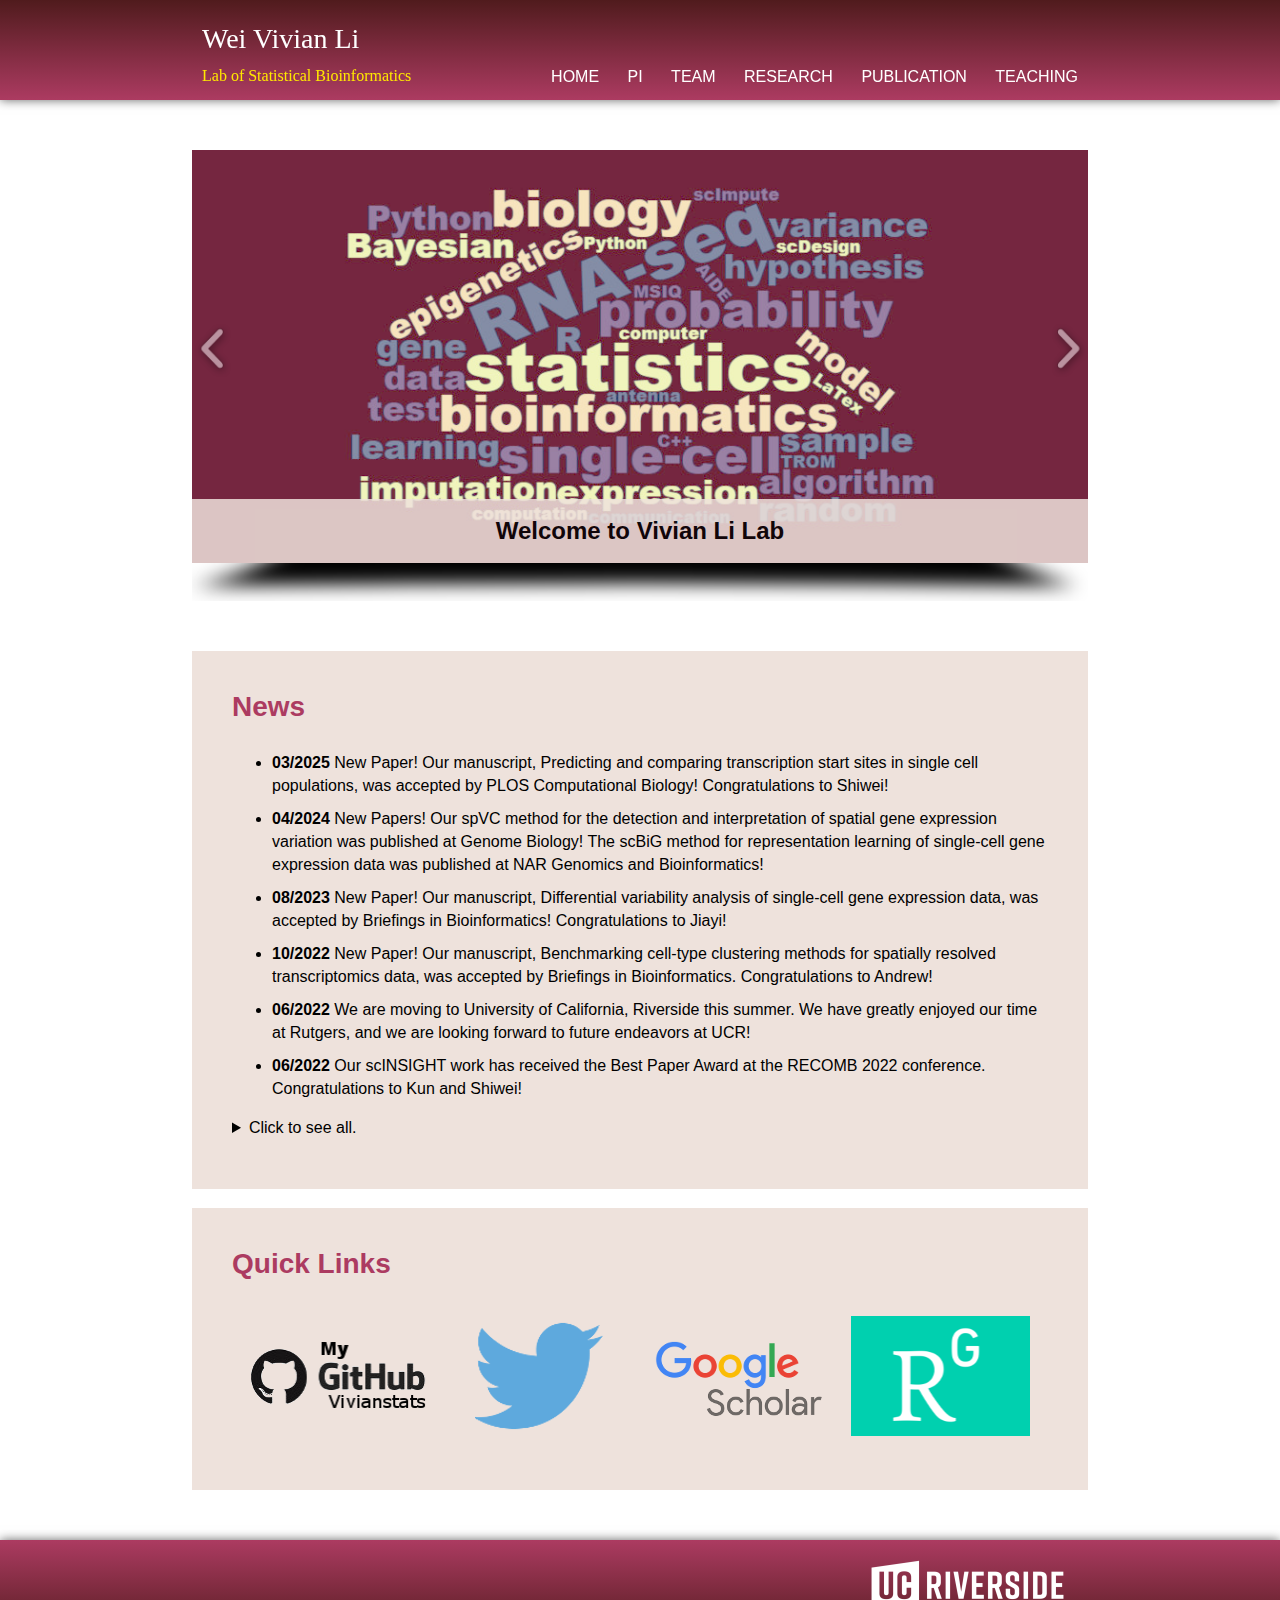
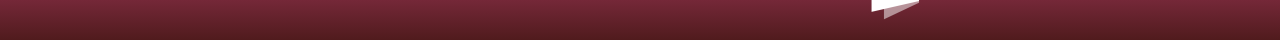
<file: index.html>
<!DOCTYPE html>
<html lang="en">
  <head>
	<!-- Global site tag (gtag.js) - Google Analytics -->
	<script async src="https://www.googletagmanager.com/gtag/js?id=UA-172431779-1"></script>
	<script>
  		window.dataLayer = window.dataLayer || [];
  		function gtag(){dataLayer.push(arguments);}
  		gtag('js', new Date());
  		gtag('config', 'UA-172431779-1');
	</script>

    <meta charset="UTF-8">
    <meta content="width=device-width, initial-scale=1, maximum-scale=1, user-scalable=no" name="viewport">
    <meta name="description" content="Our lab is interested in statistical modeling and algorithm development, as well as their applications to high-throughput sequencing data in bioinformatics and clinical research.">
    <title>Wei Vivian Li Lab</title>
    <link rel='stylesheet' href='./bootstrap/css/style.css' type='text/css'>
    <!--[if lte IE 8]>
    <link rel='stylesheet' href='./css/style-ie.css' type='text/css'>
    <![endif]-->
    <script src="./bootstrap/js/jquery-3.3.1.min.js"></script>
  </head>

  <body>
    <div id="top-banner" class="banner"></div>
    <div id="main-body" class="wrapper">
      <div id="site-title">
        <div id="name">Wei Vivian Li
          <div id="subname">Lab of Statistical Bioinformatics</div>
        </div>
        <div id="access">
          <ul id="nav">
            <li><a id="link-home" href="#home" onclick="changeNavState(id)">HOME</a></li>
            <li><a id="link-pi" href="#pi" onclick="changeNavState(id)">PI</a></li>
            <li><a id="link-team" href="#team" onclick="changeNavState(id)">TEAM</a></li>
            <li><a id="link-research" href="#research" onclick="changeNavState(id)">RESEARCH</a></li>
            <li><a id="link-publication" href="#publication" onclick="changeNavState(id)">PUBLICATION</a></li>
            <li><a id="link-teaching" href="#teaching" onclick="changeNavState(id)">TEACHING</a></li>
          </ul>
          <select id="sel" onchange="javascript:if(this.value){location.href=this.value}">
            <option value="" selected="selected">MENU</option>
            <option value="#home">HOME</option>
            <option value="#pi">PI</option>
            <option value="#team">TEAM</option>
            <option value="#research">RESEARCH</option>
            <option value="#publication">PUBLICATION</option>
            <option value="#teaching">TEACHING</option>
          </select>
        </div>
      </div>
      <div id="content">
        <!-- will be filled by javascript -->
      </div>
    </div>
    <!-- home tab -->
    <script id="home-content" type="text/x-content">
      <div id="home-gallery">
        <div id="gallery-background" class="gallery-content">
          <span class="gallery-photo" style="opacity:1;filter:Alpha(opacity=100)">
            <img src="./bootstrap/img/gallery-photo1.jpg">
          </span>        
          <span class="gallery-photo" style="opacity:0;filter:Alpha(opacity=0)">
            <img src="./bootstrap/img/gallery-photo2.jpg">
          </span>
          <span class="gallery-photo" style="opacity:0;filter:Alpha(opacity=0)">
            <img src="./bootstrap/img/gallery-photo3.jpg">
          </span>
          <!-- two arrows switching photos -->
          <span id="arrows-left" class="gallery-arrow" onclick="window.clearInterval(timer); changePhotoLeft();timer = window.setInterval(changePhotoLeft,4000);">
            <img src="./bootstrap/img/arrows-left.png">
          </span>
          <span id="arrows-right" class="gallery-arrow" onclick="window.clearInterval(timer); changePhotoRight();timer = window.setInterval(changePhotoRight,4000);">
            <img src="./bootstrap/img/arrows-right.png">
          </span>
        </div> <!-- gallery-background -->
        <div id="gallery-text" class="gallery-content">
          <div id="gallery-description" class="container-text">
            <p id="gallery-description-showing">Welcome to Vivian Li Lab</p>
            <p id="gallery-description-hidden"></p>
          </div>
        </div> <!-- gallery-text -->
      </div> <!-- home-gallery -->
      <div id="gallery-bottom">
        <img src="./bootstrap/img/gallery-bottom.png">
      </div>

      <div class="container-outside">

        <div class="container-block">
          <h1>News</h1>
          <div id="news" class="container-description">
            <div class="container-text">
              <ul>
                <li><b>03/2025</b> New Paper! Our manuscript, Predicting and comparing transcription start sites in single cell populations, was accepted by PLOS Computational Biology! Congratulations to Shiwei! </li>
                <li><b>04/2024</b> New Papers! Our spVC method for the detection and interpretation of spatial gene expression variation was published at Genome Biology! The scBiG method for representation learning of single-cell gene expression data was published at NAR Genomics and Bioinformatics! </li>
                <li><b>08/2023</b> New Paper! Our manuscript, Differential variability analysis of single-cell gene expression data, was accepted by Briefings in Bioinformatics! Congratulations to Jiayi! </li>
                <li><b>10/2022</b> New Paper! Our manuscript, Benchmarking cell-type clustering methods for spatially resolved transcriptomics data, was accepted by Briefings in Bioinformatics. Congratulations to Andrew! </li>
                <li><b>06/2022</b> We are moving to University of California, Riverside this summer. We have greatly enjoyed our time at Rutgers, and we are looking forward to future endeavors at UCR! </li>
                <li><b>06/2022</b> Our scINSIGHT work has received the Best Paper Award at the RECOMB 2022 conference. Congratulations to Kun and Shiwei! </li>
              </ul>
              <details>
                <summary>Click to see all.</summary>
              <ul>
                <li><b>05/2022</b> This Fall, Andrew will join Stanford Master's program in Computer Science, and Zhihan will join University of Georgia PhD program in Statistics. Congratulations to Andrew and Zhihan! </li>
                <li><b>03/2022</b> New Paper! Our manuscript, scINSIGHT for interpreting single-cell gene expression from biologically heterogeneous data, was accepted by Genome Biology. Congratulations to Kun and Shiwei! </li>
                <li><b>03/2022</b> New Paper! Our manuscript about analyzing the homogeneity of single-cell populations was accepted by Bioinformatics! </li>
                <li><b>08/2021</b> Our R35 Maximizing Investigators' Research Award proposal was funded by the National Institute of General Medical Sciences! The grant will support our work on multi-scale analysis of single-cell transcriptomes. (<a href="https://www.newswise.com/articles/faculty-receives-national-institutes-of-health-grant-to-further-single-cell-rna-sequencing-analysis" target="_blank">Learn more</a>) </li>
                <li><b>07/2021</b> New Paper! Our manuscript, Selecting gene features for unsupervised analysis of single-cell gene expression data, was accepted by Briefings in Bioinformatics! Congratulations to Jie!</li>
                <li><b>07/2021</b> Our R21 grant proposal in collaboration with Dr. Zhiping Pang at Rutgers was funded by the National Institute of Mental Health!</li>
                <li><b>06/2021</b> New paper! Our manuscript in collaboration with Dr. Tian at the Wistar Institute, MAAPER: model-based analysis of alternative polyadenylation using 3'end-linked reads, was accepted by Genome Biology!</li>
                <li><b>05/2021</b> A visiting student in the lab, Shiwei Fu, has received the Rutgers Presidential Fellowship and will join our lab as a PhD student this fall. Congratulations to Shiwei!</li>
                <li><b>03/2021</b> New preprint! Our manuscript about analyzing alternative polyadenylation using using 3’ end-linked reads, is now available on <a href="https://www.biorxiv.org/content/10.1101/2021.03.21.436343v1" target="_blank">bioRxiv</a>.</li>
                <li><b>01/2021</b> New paper! Our manuscript, scLink: inferring sparse gene co-expression networks from single-cell expression data, was accepted by Genomics, Proteomics & Bioinformatics. Congratulations to Yanzeng!</li>
                <li><b>09/2020</b> New preprint! Our manuscript about constructing gene co-expression networks in single cells is now available on <a href="https://www.biorxiv.org/content/10.1101/2020.09.19.304956v1" target="_blank">bioRxiv</a>.</li>
                <li><b>09/2020</b> Vivian received the Busch Biomedical Grant Award.</li>
                <li><b>06/2020</b> Vivian received the BERD Method Grant from New Jersey Alliance for Clinical and Translational Science (<a href="https://njacts.rbhs.rutgers.edu/" target="_blank">NJ ACTS</a>).</li>
              </ul>
              </details>
            </div>
          </div> <!-- container-description -->
        </div> <!-- container-block -->

        <div class="container-block">
          <h1>Quick Links</h1>
          <div id="quick-link" class="container-description">
            <div class="container-text">
            <div class="container-desc-col-4">
              <a href="https://github.com/Vivianstats" target="_blank">
                <span><img src="./bootstrap/img/my-github-logo.png"></span>
              </a>
            </div>

            <div class="container-desc-col-4">
              <a href="https://twitter.com/vivianstats" target="_blank">
                <span><img src="./bootstrap/img/my-twitter-logo.png"></span>
              </a>
            </div>
            <div class="container-desc-col-4">
              <a href="https://scholar.google.com/citations?user=HzjANkQAAAAJ" target="_blank">
                <span><img src="./bootstrap/img/my-google-scholar-logo.png"></span>
              </a>
            </div>
            <div class="container-desc-col-4">
              <a href="https://www.researchgate.net/profile/Wei_Vivian_Li" target="_blank">
                <span><img src="./bootstrap/img/my-research-gate-logo.png"></span>
              </a>
            </div>
            </div>
          </div> <!-- container-description -->
        </div> <!-- container-block -->
      </div> <!-- container-outside -->
    </script>

    <!-- research tab -->
    <script id="research-content" type="text/x-content">
      <div class="container-outside">

       <div class="container-block">
          <h1>Research Interests</h1>
          <div class="container-description">
            <div class="container-text">
              <p>Our lab conducts research at the intersection of statistics, data science, and biology. We are dedicated to developing innovative statistical and machine learning methods to address complex challenges in biological and biomedical data analysis. Our work spans foundational methodology and its application to high-throughput sequencing data in bioinformatics and clinical research. Major research topics of our lab include:</p>
              <ul>
                <li>Single-cell genomics and spatial transcriptomics</li>
                <li>Data integration and data mining</li> 
                <li>Biomedical data inference and interpretation</li> 
                <li>AI in bioinformatics</li> 
              </ul>
              Please explore our publications for the latest developments in our research.
            </div>
          </div> <!-- container-description -->
        </div> <!-- container-block -->

	      <div class="container-block">
          <h1>Single-cell Genomics</h1>

          <div class="container-description research-block">
            <div class="research-photo">
              <span><img src="./bootstrap/img/research-scinsight.png"></span>
            </div>
            <div class="container-text research-text">
              <h3>Integrating scRNA-seq data</h3>
              <p>The increasing number of scRNA-seq data emphasizes the need for integrative analysis to interpret similarities and differences between single-cell samples. We propose scINSIGHT to learn coordinated gene expression patterns that are common among, or specific to, different biological conditions, and identify cellular identities and processes across single-cell samples. Our results show the applicability of scINSIGHT in diverse biomedical and clinical problems. [ <a href="https://genomebiology.biomedcentral.com/articles/10.1186/s13059-022-02649-3" target="_blank">Paper</a> ]</p>
            </div> <!-- container-text -->
          </div> <!-- container-description -->

          <div class="container-description research-block">
            <div class="research-photo">
              <span><img src="./bootstrap/img/research-maaper.png"></span>
            </div>
            <div class="container-text research-text">
              <h3>Analyzing Alternative Polyadenylation (APA)</h3>
              <p>MAAPER is a computational method for examining APA using 3' end-linked reads. MAAPER uses a probabilistic model to predict PASs for 3' end-linked  reads with high accuracy and sensitivity, and examines different types of APA events, including those in 3'UTRs and introns, with robust statistics. We show MAAPER's accuracy with data from both bulk and single cell RNA samples and its applicability in unpaired or paired experimental designs. [ <a href="https://genomebiology.biomedcentral.com/articles/10.1186/s13059-021-02429-5" target="_blank">Paper</a> ]</p>
            </div> <!-- container-text -->
          </div> <!-- container-description -->

          <div class="container-description research-block">
            <div class="research-photo">
              <span><img src="./bootstrap/img/research-sclink.png"></span>
            </div>
            <div class="container-text research-text">
              <h3>Constructing Gene Co-expression Networks</h3>
              <p>A system-level understanding of the regulation and coordination mechanisms of gene expression is essential to studying the complexity of biological processes in health and disease. Therefore, we propose the scLink method, which uses statistical network modeling to understand the co-expression relationships among genes and construct sparse gene co-expression networks from single-cell gene expression data. [ <a href="https://doi.org/10.1016/j.gpb.2020.11.006" target="_blank">Paper</a> ]</p>
            </div> <!-- container-text -->
          </div> <!-- container-description -->

          <div class="container-description research-block">
            <div class="research-photo">
              <span><img src="./bootstrap/img/research-scimpute.png"></span>
            </div>
            <div class="container-text research-text">
              <h3>Imputation of scRNA-seq Data</h3>
              <p>scImpute is a statistical method to accurately and robustly impute the dropouts in scRNA-seq data. scImpute automatically identifies likely dropouts, and only perform imputation on these values without introducing new biases to the rest data. scImpute is shown to identify likely dropouts, enhance the clustering of cell subpopulations, improve the accuracy of differential expression analysis, and aid the study of gene expression dynamics. [ <a href="https://www.nature.com/articles/s41467-018-03405-7" target="_blank">Paper</a> ]</p>
            </div> <!-- container-text -->
          </div> <!-- container-description -->

          <div class="container-description research-block">
            <div class="research-photo">
              <span><img src="./bootstrap/img/research-scdesign.png"></span>
            </div>     
            <div class="container-text research-text">
              <h3>Rational scRNA-seq Experimental Design</h3>
              <p>We present a flexible and robust simulator, scDesign, the first statistical framework for researchers to quantitatively assess practical scRNA-seq experimental design in the context of differential gene expression analysis. In addition to experimental design, scDesign also assists computational method development by generating high-quality synthetic scRNA-seq datasets under customized experimental settings. 
                <p>[ <a href="https://doi.org/10.1093/bioinformatics/btz321" target="_blank">scDesign</a> ] [ <a href="https://genomebiology.biomedcentral.com/articles/10.1186/s13059-021-02367-2" target="_blank">scDesign2</a> ]</p>
              </p>     
            </div> <!-- container-text -->
          </div> <!-- container-description -->
        </div> <!-- container-block -->

        <div class="container-block">
          <h1>RNA Transcript Assembly and Quantification</h1>
          <div class="container-description research-block">
            <div class="research-photo">
              <span><img src="./bootstrap/img/research-aide.png"></span>
            </div>	    
            <div class="container-text research-text">
              <h3>Annotation-assisted Transcript Reconstruction</h3>
              <p>AIDE is a statistical method which identifies full-length mRNA isoforms from a novel perspective: using the likelihood ratio test to find novel isoforms in a stepwise manner given annotated isoforms, by prioritizing and selectively borrowing information from the annotated isoforms. AIDE is the first approach that directly controls false isoform discoveries by implementing the statistical model selection principle. [ <a href="https://genome.cshlp.org/content/29/12/2056" target="_blank">Paper</a> ]</p>      
            </div> <!-- container-text -->
          </div> <!-- container-description -->
          <div class="container-description research-block">
            <div class="research-photo">
              <span><img src="./bootstrap/img/research-msiq.png"></span>
            </div>	    
            <div class="container-text research-text">
              <h3>Transcript Quantification of Multiple RNA-seq Samples</h3>
              <p>We develop a method, which we call "joint modeling of multiple RNA-seq samples for accurate isoform quantification" (MSIQ), for more robust isoform quantification by integrating multiple RNA-seq samples under a Bayesian framework. Our method aims to (1) identify a consistent group of samples with homogeneous quality and (2) improve isoform quantification accuracy by jointly modeling multiple RNA-seq samples and allowing for higher weights on the consistent group. [ <a href="https://projecteuclid.org/euclid.aoas/1520564482" target="_blank">Paper</a> ]</p>	      
            </div> <!-- container-text -->
          </div> <!-- container-description -->
        </div> <!-- container-block -->

        <div class="container-block">
          <h1>Comparative Bioinformatics</h1>
          <div class="container-description research-block">
            <div class="research-photo">
              <span><img src="./bootstrap/img/research-trom.png"></span>
            </div>	    
            <div class="container-text research-text">
              <h3>Transcriptome Overlap Measure</h3>
              <p>TROM is a testing-based method for comparing transcriptomes within or between different species, and provide a different perspective about capturing transcriptomic similarity. The TROM method focuses on identifying associated genes that capture molecular characteristics of biological samples, and subsequently comparing the biological samples by testing the overlap of their associated genes. [ <a href="https://link.springer.com/article/10.1007/s12561-016-9163-y" target="_blank">Paper</a> ]</p>	      
            </div> <!-- container-text -->
          </div> <!-- container-description -->

          <div class="container-description research-block">
            <div class="research-photo">
              <span><img src="./bootstrap/img/research-epom.png"></span>
            </div>	    
            <div class="container-text research-text">
              <h3>Epigenome Overlap Measure</h3>
              <p>We study the relationships among tissue and cell types from a new perspective: the similarity of tissue and cell types in terms of histone modification marks evaluated in relevant chromatin states. The proposed EPOM measure is capable of finding a clear correspondence map of biological samples from different tissue and cell types. The identified associated enhancers and promoters provide a comprehensive catalog to study distinct biological processes and disease variants in different tissue and cell types. [ <a href="https://bmcgenomics.biomedcentral.com/articles/10.1186/s12864-015-2303-9" target="_blank">Paper</a> ]</p>      
            </div> <!-- container-text -->
          </div> <!-- container-description -->
        </div> <!-- container-block -->

        <div class="container-block">
          <h1>Statistical Learning</h1>
          <div class="container-description research-block">
            <div class="research-photo">
              <span><img src="./bootstrap/img/research-npcs.png"></span>
            </div>
            <div class="container-text research-text">
              <h3>Asymmetric Classification</h3>
              <p>We propose an umbrella algorithm to estimate the population type I error control achieved by multiple cost-sensitive learning approaches.  Our algorithm for the first time establishes a connection between cost-sensitive learning and the Neyman-Pearson classification paradigm, which minimizes the population type II error while enforcing an upper bound on the population type I error. This algorithm can be applied in many real problems, such as disease diagnosis. [ <a href="https://arxiv.org/abs/2012.14951" target="_blank">Paper</a> ]</p>      
            </div> <!-- container-text -->
          </div> <!-- container-description -->
        </div> <!-- container-block -->

      </div> <!-- container-outside -->
    </script>

    <!-- publication tab -->
    <script id="publication-content" type="text/x-content">
      <div class="container-outside">
        <div class="container-block">
          <h1>Publication</h1>
          <div class="container-description">
            <div class="container-text">
              <div>
                <p>Current and previous lab members are in <b>bold</b>.</p>
                <p>Corresponding authors are <uu>underlined</uu>.</p>
              </div>
            </div>
            <div class="container-text">
<!--             	<h3>Preprints:</h3>
              <ul> 
                <li><b>Li WV</b>, Tong X, and Li JJ. (2021). Bridging cost-sensitive and Neyman-Pearson paradigms for asymmetric binary classification. <b><i>arXiv</i></b>.
                  <p>[ <a href="https://arxiv.org/abs/2012.14951" target="_blank">Link</a> ]</p></li>    

                <li>Roque W, Cuevas-Mora K, Sales D, <b>Li WV</b>, Rosas IO, and Romero F. (2020). Transcriptomics, metabolomics and lipidomics of chronically injured alveolar epithelial cells reveals similar features of IPF lung epithelium. <b><i>bioRxiv</i></b>.
                  <p>[ <a href="https://www.biorxiv.org/content/10.1101/2020.05.08.084459v1" target="_blank">Link</a> ]</p></li>
              </ul> 
-->

            	<h3>Journal Articles:</h3>
              <ul>
              <h4>2025</h4>
                <li> <b>Fu S</b> and <b><uu>Li WV</uu></b>. (2025). Predicting and comparing transcription start sites in single cell populations. <b><i>PLOS Computational Biology</i></b>, 21(4), e1012878.
                <p>[ <a href="https://doi.org/10.1371/journal.pcbi.1012878" target="_blank">Link</a> ] [ <a href="https://github.com/ShweiSTAT/scTSS" target="_blank">Software</a> ]</p></li>

              <h4>2020-2024</h4>

                <li> Wan D, <b>Cheng A</b>, Wang Y, Zhong G, <b><uu>Li WV</uu></b>, <uu>Fan H</uu>. (2024). Analyzing RNA-Seq Data from Chlamydia with Super Broad Transcriptomic Activation: Challenges, Solutions, and Implications for Other Systems. <b><i>BMC Genomics</i></b>, 25, 801.
                <p>[ <a href="https://doi.org/10.1186/s12864-024-10714-3" target="_blank">Link</a> ] </p></li>

                <li> <uu>Yu S</uu> and <b><uu>Li WV</uu></b>. (2024). spVC for the detection and interpretation of spatial gene expression variation. <b><i>Genome Biology</i></b>, 25(1), 103.
                <p>[ <a href="https://doi.org/10.1186/s13059-024-03245-3" target="_blank">Link</a> ] [ <a href="https://github.com/shanyu-stat/spVC" target="_blank">Software</a> ]</p></li>

                <li> Singh M, Sahinalp C, Zeng J, <b>Li WV</b>, Kingsford C, Zhang Q, Przytycka T, Welch J, Ma J, Berger B. (2024). How has the AI boom impacted algorithmic biology? <b><i>Cell Systems</i></b>, 15(6), 483-7.
                <p>[ <a href="https://doi.org/10.1016/j.cels.2024.05.008" target="_blank">Link</a> ] </p></li>

                <li> Suntornsaratoon P, Antonio JM, Flores J, Upadhyay R, Veltri J, Bandyopadhyay S, Dadala R, Kim M, Liu Y, Balasubramanian I, Turner JR, Su X, <b>Li WV</b>, Gao N, and Ferrari RP. (2024). Lactobacillus rhamnosus GG Stimulates Dietary Tryptophan-Dependent Production of Barrier-Protecting Methylnicotinamide. <b><i>Cellular and Molecular Gastroenterology and Hepatology</i></b>, In press.
                <p>[ <a href="https://doi.org/10.1016/j.jcmgh.2024.04.003" target="_blank">Link</a> ]</p></li>

                <li> Suntornsaratoon P, <uu>Ferraris RP</uu>, Ambat J, Antonio JM, Flores J, Jones A, Su X, Gao N, and <b><uu>Li WV</uu></b>. (2024). Metabolomic and transcriptomic correlative analyses in germ-free mice link Lacticaseibacillus rhamnosus GG-associated metabolites to host intestinal fatty acid metabolism and β-oxidation. <b><i>Laboratory Investigation</i></b>, 104(4), 100330.
                <p>[ <a href="https://doi.org/10.1016/j.labinv.2024.100330" target="_blank">Link</a> ]</p></li>

                <li> Li T, <b>Qian K</b>, Wang X, <b><uu>Li WV</uu></b>, and <uu>Li H</uu>. (2024). scBiG for representation learning of single-cell gene expression data based on bipartite graph embedding. <b><i>NAR Genomics and Bioinformatics</i></b>, 6(1), lqae004.
                <p>[ <a href="https://doi.org/10.1093/nargab/lqae004" target="_blank">Link</a> ] [ <a href="https://github.com/sldyns/scBiG" target="_blank">Software</a> ]</p></li>

                <li> Wurihan W, Wang Y, Yeung S, Zou Y, Lai Z, Fondell JD, <b>Li WV</b>, Zhong G, and Fan H. (2024). Expression activation of over 70% of Chlamydia trachomatis genes during the first hour of infection. <b><i>Infection and Immunity</i></b>, online ahead of print.
                <p>[ <a href="https://doi.org/10.1128/iai.00539-23" target="_blank">Link</a> ]</p></li>

                <li> Lu B, Wang Y, Wurihan W, <b>Cheng A</b>, Yeung S, Fondell JD, Lai Z, Wan D, Wu X, <b>Li WV</b>, and Fan H. (2024). Requirement of GrgA for Chlamydia infectious progeny production, optimal growth, and efficient plasmid maintenance. <b><i>Mbio</i></b>, 15(1), e02036-23.
                <p>[ <a href="https://doi.org/10.1128/mbio.02036-23" target="_blank">Link</a> ]</p></li>

                <li> Ren H, Chen X, Wang J, Chen Y, Hafiz A, Xiao Q, <b>Fu S</b>, Madireddy A, <b>Li WV</b>, Shi X, and Cao J. (2023). Temporal and structural patterns of hepatitis B virus integrations in hepatocellular carcinoma. <b><i>Journal of Medical Virology</i></b>, 95(10), e29187.
                <p>[ <a href="https://doi.org/10.1002/jmv.29187" target="_blank">Link</a> ]</p></li>

                <li> Balasubramanian I, Bandyopadhyay S, Flores J, Bianchi-Smak Jared, Lin X, Liu H, Sun S, Golovchenko N, Liu Y, Wang D, Patel R, Joseph I, Suntornsaratoon P, Vargas J, Green P, Bhagat G, Lagana S, Ying W, Zhang Y, <b>Wang Z</b>, <b>Li WV</b>, Singh S, Zhou Z, Kollias G, Farr L, Moonah S, Yu S, Wei Z, Bonder E, Zhang L, Kiela P, Edelblum K, Ferraris R, Liu T, and Gao N. (2023). Infection and inflammation stimulate expansion of a CD74+ Paneth cell subset to regulate disease progression. <b><i>The EMBO Journal</i></b>, e113975.
                  <p>[ <a href="https://doi.org/10.15252/embj.2023113975" target="_blank">Link</a> ]</p></li>

                <li> He X, <b>Qian K</b>, Wang Z, Zeng S, <uu>Li H</uu>, and <b><uu>Li WV</uu></b>. (2023). scAce: an adaptive embedding and clustering method for single-cell gene expression data. <b><i>Bioinformatics</i></b>, btad546.
                  <p>[ <a href="https://doi.org/10.1093/bioinformatics/btad546" target="_blank">Link</a> ] [ <a href="https://github.com/sldyns/scAce" target="_blank">Software</a> ]</p></li>

                <li><b>Liu J</b>, <uu>Kreimer A</uu>, and <b><uu>Li WV</uu></b>. (2023). Differential variability analysis of single-cell gene expression data. <b><i>Briefings in Bioinformatics</i></b>, bbad294.
                  <p>[ <a href="https://doi.org/10.1093/bib/bbad294" target="_blank">Link</a> ]</p></li>

                <li><b>Cheng A</b>, Hu G, and <b><uu>Li WV</uu></b>. (2022). Benchmarking cell-type clustering methods for spatially resolved transcriptomics data. <b><i> Briefings in Bioinformatics</i></b>, bbac475.
                  <p>[ <a href="https://doi.org/10.1093/bib/bbac475" target="_blank">Link</a> ]</p></li>

                <li> Berger B, Tian D, <b>Li WV</b>, El-Kebir M, Tomescu AI, Singh R, Beerenwinkel N, Li Y, Boucher C, and Bar-Joseph Z. (2022). What are the keys to succeeding as a computational biologist in today’s research climate? <b><i>Cell Systems</i></b>, 13(10), 781-785.
                  <p>[ <a href="https://doi.org/10.1016/j.cels.2022.09.005" target="_blank">Link</a> ] </p></li>  

                <li> <b>Qian K</b>, <b>Fu S</b>, Li H, and <b><uu>Li WV</uu></b>. (2022). The scINSIGHT package for integrating single-cell RNA-seq data from different biological conditions. <b><i>Journal of Computational Biology</i></b>, Online Ahead of Print.
                  <p>[ <a href="https://doi.org/10.1089/cmb.2022.0244" target="_blank">Link</a> ] [ <a href="https://github.com/Vivianstats/scINSIGHT" target="_blank">Software</a> ] [ <a href="https://recomb2022.net/accepted-papers/" target="_blank">RECOMB 2022 Best Paper Award</a> ]</p></li> 

                <li> <b>Qian K</b>, <b>Fu S</b>, Li H, and <b><uu>Li WV</uu></b>. (2022). scINSIGHT for interpreting single-cell gene expression from biologically heterogeneous data. <b><i>Genome Biology</i></b>, 23, 82.
                  <p>[ <a href="https://doi.org/10.1186/s13059-022-02649-3" target="_blank">Link</a> ] [ <a href="https://github.com/Vivianstats/scINSIGHT" target="_blank">Software</a> ]</p></li>  

                <li><b><uu>Li WV</uu></b>. (2022). Phitest for analyzing the homogeneity of single-cell populations. <b><i>Bioinformatics</i></b>, btac130.
                  <p>[ <a href="https://academic.oup.com/bioinformatics/advance-article/doi/10.1093/bioinformatics/btac130/6541626?guestAccessKey=4cbe9bd6-f46c-4780-b7c1-4c17af176917" target="_blank">Link</a> ] [ <a href="https://github.com/Vivianstats/PhitestR" target="_blank">Software</a> ]</p></li> 

                <li>Sun T, Song D, <b>Li WV</b>, and Li JJ. (2022). Simulating single-cell gene expression count data with preserved gene correlations by scDesign2. <b><i>Journal of Computational Biology</i></b>, 29(1), 23-26.
                  <p>[ <a href="https://doi.org/10.1089/cmb.2021.0440" target="_blank">Link</a> ]</p></li> 

                <li><b><uu>Li WV</uu></b> and <b>Li Y</b>. (2021). scLink: inferring sparse gene co-expression networks from single-cell expression data. <b><i>Genomics, Proteomics & Bioinformatics</i></b>, 19(3), 475-492.
                  <p>[ <a href="https://doi.org/10.1016/j.gpb.2020.11.006" target="_blank">Link</a> ] [ <a href="https://github.com/Vivianstats/scLink" target="_blank">Software</a> ] [ <a href="https://rutgersbiostat.shinyapps.io/sclink/" target="_blank">Web App</a> ] [ <a href="https://www.recomb2021.org/accepted-papers" target="_blank">RECOMB 2021</a> ]</p></li>

                <li>Colon A, Hirday R, Patel A, Poddar A, Tuberty-Vaughan E, Fu T, Ai X, <b>Li WV</b>, and Li C. (2021). A computational pipeline for functional gene discovery. <b><i>Scientific Reports</i></b>, 11, 23522.
                  <p>[ <a href="https://doi.org/10.1038/s41598-021-03041-0" target="_blank">Link</a> ]</p></li> 
                <li><b><uu>Li WV</uu></b>, Zheng D, Wang R, and <uu>Tian B</uu>. (2021). MAAPER: model-based analysis of alternative polyadenylation using 3'end-linked reads. <b><i>Genome Biology</i></b>, 22, 222.
                  <p>[ <a href="https://genomebiology.biomedcentral.com/articles/10.1186/s13059-021-02429-5" target="_blank">Link</a> ] [ <a href="https://github.com/Vivianstats/MAAPER" target="_blank">Software</a> ]</p></li>

                <li><b>Sheng J</b> and <b><uu>Li WV</uu></b>. (2021). Selecting gene features for unsupervised analysis of single-cell gene expression data. <b><i> Briefings in Bioinformatics</i></b>, bbab295.
                  <p>[ <a href="https://academic.oup.com/bib/advance-article/doi/10.1093/bib/bbab295/6341636?guestAccessKey=2f8cc725-e1bc-4ff1-905b-504931532ee4" target="_blank">Link</a> ]</p></li>

                <li>Zhang XS, Yin YS, Wang J, Battaglia T, Krautkramer K, <b>Li WV</b>, Li J, Brown M, Zhang M, Badri MH, Armstrong AJ, Strauch CM, Wang Z, Nemet I, Altomare N, Devlin JC, He L, Morton JT, Chalk JA, Needles K, Liao V, Mount J, Li H, Ruggles KV, Bonneau RA, Dominguez-Bello MG, Bäckhed F, Hazen SL, Blaser MJ. (2021). Maternal cecal microbiota transfer rescues early-life antibiotic-induced enhancement of type 1 diabetes in mice. <b><i>Cell Host & Microbe</i></b>, 29(8):1249-1265.
                  <p>[ <a href="https://doi.org/10.1016/j.chom.2021.06.014" target="_blank">Link</a> ]</p></li>

                <li>Sun T, Song D, <b><uu>Li WV</uu></b>, and <uu>Li JJ</uu>. (2021).  scDesign2: a transparent simulator that generates high-fidelity single-cell gene expression count data with gene correlations captured. <b><i>Genome Biology</i></b>, 22(1):1-37.
                  <p>[ <a href="https://genomebiology.biomedcentral.com/articles/10.1186/s13059-021-02367-2" target="_blank">Link</a> ] [ <a href="https://www.recomb2021.org/accepted-papers" target="_blank">RECOMB 2021</a> ] </p></li>

                <li>Jiang R, <b>Li WV</b>, and Li JJ. (2021). mbImpute: an accurate and robust imputation method for microbiome data. <b><i>Genome Biology</i></b>, 22:192.
                  <p>[ <a href="https://doi.org/10.1186/s13059-021-02400-4" target="_blank">Link</a> ]</p></li>

                <li>Zheng Y, Chen Z, Han L, Han Y, Zou X, Zhou B, Hu R, Hao J, Bai S, Xiao H, <b>Li WV</b>, Bueker A, Ma Y, Xie G, Yang J, Chen S, Li H, Cao J, and Shen L. (2020). Immune suppressive landscape in the human esophageal squamous cell carcinoma microenvironment. <b><i>Nature Communications</i></b>, 11(1):1-17.  
                  <p>[ <a href="https://www.nature.com/articles/s41467-020-20019-0" target="_blank">Link</a> ]</p></li>  

                <li>Wang J, Deng F, Zeng F, Shanahan AJ, <b>Li WV</b>, and Zhang L. (2020). Predicting long-term multicategory cause of death in patients with prostate cancer: random forest versus multinomial model. <b><i>American Journal of Cancer Research</i></b>, 10(5):1344.
                  <p>[ <a href="https://www.ncbi.nlm.nih.gov/pmc/articles/PMC7269775/" target="_blank">Link</a> ]</p></li>

                <li>Xu J, Cheng Y, Yuan X, <b>Li WV</b>, and Zhang L. (2020). Trends and prediction in daily incidence of novel coronavirus infection in China, Hubei Province and Wuhan City: an application of Farr's law. <b><i>American Journal of Translational Research</i></b>, 12(4):1355.
                  <p>[ <a href="https://www.ncbi.nlm.nih.gov/pmc/articles/PMC7191162/" target="_blank">Link</a> ]</p></li>  

              <h4>2016-2019</h4>

                <li><b>Li WV</b>*, Li S*, Tong X, Deng L, Shi H, and Li JJ. (2019). AIDE: annotation-assisted isoform discovery and abundance estimation from RNA-seq data. <b><i>Genome Research</i></b>, 29:2056-2072.
                  <p>[ <a href="https://genome.cshlp.org/content/29/12/2056" target="_blank">Link</a> ] [ <a href="https://github.com/Vivianstats/AIDE" target="_blank">Software</a> ] [ <a href="https://genome.cshlp.org/content/29/12.cover-expansion" target="_blank">Cover Story</a> ] [ <a href="https://www.aspph.org/rutgers-study-achieves-highest-precision-and-lowest-error-rates-in-mrna-discoveries-using-a-robust-bioinformatics-tool/" target="_blank">ASPPH News</a> ]</p></li>

                <li><b>Li WV</b> and Li JJ. (2019). A statistical simulator scDesign for rational scRNA-seq experimental design. <b><i>Bioinformatics</i></b>, 35(14):i41-i50.
                  <p>[ <a href="https://academic.oup.com/bioinformatics/article/35/14/i41/5529133" target="_blank">Link</a> ] [ <a href="https://github.com/Vivianstats/scDesign" target="_blank">Software</a> ]</p></li>

                <li>Ge X, Zhang H, Xie L, <b>Li WV</b>, Kwon SB, and Li JJ. (2019). EpiAlign: an alignment-based bioinformatic tool for comparing chromatin state sequences. <b><i>Nucleic Acids Research</i></b>, gkz287. 
                  <p>[ <a href="https://doi.org/10.1093/nar/gkz287" target="_blank">Link</a> ] [ <a href="http://shiny.stat.ucla.edu:3838/EpiAlign/" target="_blank">Website</a> ] </p></li>

                <li><b>Li WV</b> and Li JJ. (2018). An accurate and robust imputation method scImpute for single-cell RNA-seq data. <b><i>Nature Communications</i></b>, 9:997.
  	             <p>[ <a href="https://www.nature.com/articles/s41467-018-03405-7" target="_blank">Link</a> ] [ <a href="https://github.com/Vivianstats/scImpute" target="_blank">Software</a> ] [ <a href="http://newsroom.ucla.edu/releases/ucla-scientists-merge-statistics-biology-to-produce-important-new-gene-computational-tool" target="_blank">UCLA News</a> ]</p></li>

                <li><b>Li WV</b>*, Zhao A, Zhang S, and Li JJ*. (2018). MSIQ: joint modeling of multiple RNA-seq samples for accurate isoform quantification. <b><i>Annals of Applied Statistics</i></b>, 12(1):510-539. 
  	               <p>[ <a href="https://projecteuclid.org/euclid.aoas/1520564482" target="_blank">Link</a> ] [ <a href="https://github.com/Vivianstats/MSIQ" target="_blank">Software</a> ]</p></li>

  	            <li><b>Li WV</b> and Li JJ. (2018). Modeling and analysis of RNA-seq data: a review from a statistical perspective. <b><i>Quantitative Biology</i></b>, 6(3):195-209. 
  	              <p>[ <a href="https://link.springer.com/article/10.1007/s40484-018-0144-7" target="_blank">Link</a> ]</p></li>

                <li><b>Li WV</b>, Chen Y, and Li JJ. (2017). TROM: a testing-based method for finding transcriptomic similarity of biological samples. <b><i>Statistics in Biosciences</i></b>, 9(1):105-136.
  	             <p>[ <a href="https://link.springer.com/article/10.1007/s12561-016-9163-y" target="_blank">Link</a> ] [ <a href="https://cran.r-project.org/web/packages/TROM/index.html" target="_blank">Software</a> ]</p></li>

                <li><b>Li WV</b>, Razaee ZS, and Li JJ. (2016). Epigenome overlap measure (EPOM) for comparing tissue/cell types based on chromatin states. <b><i>BMC Genomics</i></b>, 17(Supp 1):10. 
  	             <p>[ <a href="https://bmcgenomics.biomedcentral.com/articles/10.1186/s12864-015-2303-9" target="_blank">Link</a> ] [ <a href="https://github.com/ruochenj/EPOM_R" target="_blank">Software</a> ]</p></li>
              </ul>

              <h3>Conference Articles:</h3>
              <ul>
                <li> <b>Qian K</b>, <b>Fu S</b>, Li H, and <b><uu>Li WV</uu></b>. (2022). A Novel Matrix Factorization Model for Interpreting Single-Cell Gene Expression from Biologically Heterogeneous Data. In <b><i>International Conference on Research in Computational Molecular Biology</i></b>. Springer, Cham. </li>              
              </ul>

              <h3>Dissertation:</h3>
              <ul>
                <li><b>Li, WV</b> (2019). Statistical methods for bulk and single-cell RNA sequencing data. PhD dissertation, <b><i>UCLA</i></b>.
  	            <p>[ <a href="https://escholarship.org/uc/item/50z7659w" target="_blank">Link</a> ]</p></li>	             
              </ul>
            </div>
          </div> <!-- container-description -->
        </div> <!-- container-block -->

        <div class="container-block">
          <h1>Software</h1>
          <div class="container-description">
            <div class="container-text">
              <h3>Single-cell Transcriptomics</h3>
              <div class="software-text">
                <ul>
                  <li><p><a href="https://github.com/Vivianstats/scINSIGHT" target="_blank">scINSIGHT</a>: Integrating single-cell gene expression data from multiple biological conditions</p></li>
        	        <li><p><a href="https://github.com/Vivianstats/scImpute" target="_blank">sclmpute</a>: Accurate and robust imputation of scRNA-seq data</p></li>
        	        <li><p><a href="https://github.com/Vivianstats/scDesign" target="_blank">scDesign</a>: A statistical simulator for rational single-cell experimental design</p></li>
                  <li><p><a href="https://github.com/Vivianstats/scLink" target="_blank">scLink</a>: Inferring sparse gene co-expression networks in single cells</p></li>
                  <li><p><a href="https://github.com/Vivianstats/MAAPER" target="_blank">MAAPER</a>: Analyzing alternative polyadenylation using 3' end-linked reads</p></li>
                  <li><p><a href="https://github.com/Vivianstats/Phitest" target="_blank">Phitest</a>: Analyzing the homogeneity of single-cell populations</p></li>

                </ul>
              </div>                          
            </div> <!-- container-text -->
          </div> <!-- container-description -->

          <div class="container-description">
            <div class="container-text">
      	      <h3>Bulk Tissue Transcriptomics</h3>
              <div class="software-text">
        	      <ul>
        	        <li><p><a href="https://github.com/Vivianstats/AIDE" target="_blank">AIDE</a>: Annotation-assisted transcript reconstruction and quantification</p></li>
                  <li><p><a href="https://github.com/Vivianstats/MSIQ" target="_blank">MSIQ</a>: Quantification of RNA transcripts from multiple RNA-seq samples</p></li>
                  <li><p><a href="https://github.com/Vivianstats/MAAPER" target="_blank">MAAPER</a>: Analyzing alternative polyadenylation using 3' end-linked reads</p></li>          
        	      </ul>
              </div>
            </div> <!-- container-text -->
          </div> <!-- container-description -->

          <div class="container-description">
            <div class="container-text">
              <h3>Comparative Bioinformatics</h3>
              <div class="software-text">
                <ul>
                  <li><p><a href="https://github.com/Vivianstats/TROM" target="_blank">TROM</a>: Comparing transcriptomes from the same or different species</p></li>
                  <li><p><a href="https://github.com/ruochenj/EPOM_R" target="_blank">EPOM</a>: Comparing epigenomes of biological samples</p></li>
                </ul>
              </div>
            </div> <!-- container-text -->
          </div> <!-- container-description -->

        </div> <!-- container-block -->
      </div>  <!-- container-outside -->
    </script>

    <!-- PI tab -->
    <script id="pi-content" type="text/x-content">
      <div class="container-outside">
        <div class="container-block">
          <h1>About PI</h1>
          <div class="container-description">
            <div id="about-me-photo">
              <span><img src="./bootstrap/img/about-me.png"></span>
            </div>
            <div id="about-me-text" class="container-text">
              <p>Wei (Vivian) Li is an Assistant Professor in the <a href="https://statistics.ucr.edu/" target="_blank">Department of Statistics</a> at University of California, Riverside. She is also a faculty member of the UCR graduate program in <a href="https://ggb.ucr.edu/" target="_blank">Genetics, Genomics & Bioinformatics</a>. Previously, she was an Assistant Professor at Rutgers Department of Biostatistics and Epidemiology. Vivian obtained her Ph.D. degree in Statistics from the University of California, Los Angeles, where she was working with Dr. Jingyi Jessica Li. Prior to joining UCLA, Vivian received her B.S. in Statistics from the School of Mathematics and Statistics at Huazhong University of Science and Technology. </p>	
              <p> [ <a href="./bootstrap/doc/CV_WeiLi_202110.pdf" target="_blank">Vivian's CV</a> ]</p>

              <div class="about-me-text-info">
                <p style="font-weight:bold;width:15%;">Address:</p>
                <p style="width:80%;">MRB 4133, UCR.</p>
              </div>
              <div class="about-me-text-info">
                <p style="font-weight:bold;width:15%;">Email:</p>
                <p style="width:80%;">weil@ucr.edu</p>
              </div>

            </div> <!-- container-text -->
          </div> <!-- container-description -->
        </div> <!-- container-block -->		

        <div class="container-block">
          <h1>Research Interests</h1>
          <div class="container-description">
            <div class="container-text">
            	<p>Our lab conducts research at the intersection of statistics, data science, and biology. We are dedicated to developing innovative statistical and machine learning methods to address complex challenges in biological and biomedical data analysis. Our work spans foundational methodology and its application to high-throughput sequencing data in bioinformatics and clinical research. Major research topics of our lab include:</p>
            	<ul>
            	  <li>Single-cell genomics and spatial transcriptomics</li>
            	  <li>Data integration and data mining</li> 
            	  <li>Biomedical data inference and interpretation</li> 
            	  <li>AI in bioinformatics</li> 
            	</ul>
            </div>
          </div> <!-- container-description -->
        </div> <!-- container-block -->

        <div id="fund-agency" class="container-block">
          <h1>Funding Agencies</h1>
          <div class="container-description">
            <div class="container-desc-col-2">
              <span><img src="./bootstrap/img/funding-agency-nih.png"></span>
            </div>
            <div class="container-desc-col-2">
              <span><img src="./bootstrap/img/funding-agency-nj.png"></span>
            </div>
          </div> <!-- container-description -->
        </div> <!-- container-block -->

      </div> <!-- container-outside -->
    </script>

    <!-- team tab -->
    <script id="team-content" type="text/x-content">
      <div class="container-outside">

        <div class="container-block">
          <h1>Current Members</h1>
          <div class="container-description">
            <div class="container-text">
              <p><b>We are looking for new team members with passion and talent!</b></p> 
              <p><b>We aim to foster an inclusive team culture that values diverse backgrounds and perspectives.</b></p> 
              <p>We are hiring at all levels, including graduate student/research assistant/postdoc. We also welcome intern students for research training, both remotely and on-site. Please contact Dr. Vivian Li if you are interested in using statistical and/or computational methods to answer biological questions and have a background in statistics, biostatistics, bioinformatics, computer science, or other related fields.</p>
            </div>
          </div>

          <div class="container-description">
            <div class="team-member-photo">
              <span><img src="./bootstrap/img/team-marui.png"></span>
            </div>
            <div class="container-text team-member-text">
              <p><b>Rui Ma</b></p> 
              <p>Postdoctoral Researcher (co-advised by Prof. Wenxiu Ma)</p>
              <p>Rui is a postdoc in the Department of Statistics at UC Riverside. She received her PhD in Applied Statistics and her MS in Computer Science from UC Riverside. Rui is interested in single-cell omic analysis, with a focus on single-cell Hi-C.</p>
            </div> <!-- container-text -->
          </div> <!-- container-description -->

          <div class="container-description">
            <div class="team-member-photo">
              <span><img src="./bootstrap/img/team-fushiwei.png"></span>
            </div>
            <div class="container-text team-member-text">
              <p><b>Shiwei Fu</b></p> 
              <p>PhD student</p>
              <p>Shiwei is a PhD student in the Department of Statistics. Before joining UCR, he completed an MS degree in Statistics at University of Illinois at Urbana–Champaign. Shiwei is interested in single-cell RNA-seq analysis and other emerging transcriptomic sequencing technologies.</p>
            </div> <!-- container-text -->
          </div> <!-- container-description -->

          <div class="container-description">
            <div class="team-member-photo">
              <span><img src="./bootstrap/img/team-muyudi.png"></span>
            </div>
            <div class="container-text team-member-text">
              <p><b>Yudi Mu</b></p> 
              <p>PhD student (co-advised by Prof. Wenxiu Ma)</p>
              <p>Yudi is a PhD Student in the Department of Statistics. Previously, she obtained an MS degree at University of Wisconsin–Madison. She is mainly interested in bioinformatics.</p>
            </div> <!-- container-text -->
          </div> <!-- container-description -->

          <div class="container-description">
            <div class="team-member-photo">
              <span><img src="./bootstrap/img/team-yangtianjian.png"></span>
            </div>
            <div class="container-text team-member-text">
              <p><b>Tianjian (Kiano) Yang</b></p> 
              <p>PhD student</p>
              <p>Kiano is a PhD student in the Department of Statistics. Before joining UCR, he completed an MS degree at UC Los Angeles. His interests broadly lie in bioinformatics, statistical genetics, high-dimensional statistics, and machine learning.</p>
            </div> <!-- container-text -->
          </div> <!-- container-description -->

          <div class="container-description">
            <div class="team-member-photo">
              <span><img src="./bootstrap/img/team-tranbrian.png"></span>
            </div>
            <div class="container-text team-member-text">
              <p><b>Brian Tran</b></p> 
              <p>PhD student</p>
              <p>Brian is a PhD student in the Department of Statistics and received his MS in Statistics at UCR. His research interests include biostatistics, bioinformatics, and applications of statistics in biological problems.</p>
            </div> <!-- container-text -->
          </div> <!-- container-description -->


        </div> <!-- container-block -->


        <div class="container-block">
          <h1>Alumni</h1>
          <div class="container-description">
            <div class="container-text team-alumni-block">
              <div class="team-member-photo">
                <p><b>Anika Singh</b></p>
              </div>
              <div class="team-member-text">
                <p>(07/2023 – 08/2023) Undergraduate student in Mathematics at Pasadena City College (NSF REU Program)</p>
              </div>
            </div>

            <div class="container-text team-alumni-block">
              <div class="team-member-photo">
                <p><b>Jiayi Liu</b></p>
              </div>
              <div class="team-member-text">
                <p>(09/2021 – 08/2023) Rotation PhD student in Molecular Biosciences at Rutgers</p>
              </div>
            </div>

            <div class="container-text team-alumni-block">
              <div class="team-member-photo">
                <p><b>Andrew Cheng</b></p>
              </div>
              <div class="team-member-text">
                <p>(09/2020 – 11/2022) Undergraduate student in Computer Science at Rutgers</p>
                <p>&rarr; MS student at Stanford University</p>
              </div>
            </div>

            <div class="container-text team-alumni-block">
              <div class="team-member-photo">
                <p><b>Lloyd Gilfillian</b></p>
              </div>
              <div class="team-member-text">
                <p>(08/2022 – 09/2022) Rotation student (UCR JumpStart program)</p>
                <p>&rarr; PhD student at UCR</p>
              </div>
            </div>

            <div class="container-text team-alumni-block">
              <div class="team-member-photo">
                <p><b>Zhihan Wang</b></p>
              </div>
              <div class="team-member-text">
                <p>(09/2021 – 05/2022) MS student in Statistics at Rutgers</p>
                <p>&rarr; PhD student at University of Georgia</p>
              </div>
            </div>

            <div class="container-text team-alumni-block">
              <div class="team-member-photo">
                <p><b>Jie Sheng</b></p>
              </div>
              <div class="team-member-text">
                <p>(11/2020 – 07/2021) MS student in Data Science at University of Wisconsin–Madison</p>
                <p>&rarr; Researcher at University of Wisconsin–Madison</p>
              </div>
            </div>

            <div class="container-text team-alumni-block">
              <div class="team-member-photo">
                <p><b>Dayuan Wang</b></p>
              </div>
              <div class="team-member-text">
                <p>(08/2020 – 12/2020) MS student in Biostatistics at Rutgers</p>
                <p>&rarr; PhD student at University of South Carolina</p>
              </div>
            </div>

            <div class="container-text team-alumni-block">
              <div class="team-member-photo">
                <p><b>Kun Qian</b></p>
              </div>
              <div class="team-member-text">
                <p>(11/2019 – 12/2021) MS student in Statistics at CUG</p>
                <p>&rarr; PhD student at Peking University</p>
              </div>
            </div>

            <div class="container-text team-alumni-block">
              <div class="team-member-photo">
                <p><b>Yanzeng Li</b></p>
              </div>
              <div class="team-member-text">
                <p>(12/2019 – 09/2020) MS student in Biostatistics at Rutgers</p>
                <p>&rarr; PhD student at Michigan State University</p>
              </div>
            </div>
          </div> <!-- container-description -->
        </div> <!-- container-block -->
      </div> <!-- container-outside -->
    </script>

    <!-- teaching tab -->
    <script id="teaching-content" type="text/x-content">
      <div class="container-outside">
        <div class="container-block">
          <h1>University of California, Riverside</h1>
          <div class="container-description">
           <div class="container-text">
              <h3>Instructor</h3>
              <ul>
                <li>Spring 2024, STAT 140: Nonparametric Statistical Techniques</li>
                <li>Winter 2024, STAT 208: Statistical Data Mining Methods</li>
                <li>Fall 2023, STAT 218: Survival Analysis</li>
                <li>Spring 2023, STAT 140: Nonparametric Statistical Techniques</li>
                <li>Winter 2023, STAT 208: Statistical Data Mining Methods</li>
                <li>Fall 2022, STAT 218: Survival Analysis</li>
              </ul>
            </div>
          </div> <!-- container-description -->
        </div> <!-- container-block -->

        <div class="container-block">
          <h1>Rutgers University</h1>
          <div class="container-description">
           <div class="container-text">
              <h3>Instructor</h3>
              <ul>
                <li>Spring 2022, BIST 0725: Generalized Linear Models</li>
                <li>Fall 2021, BIST 0613: Biostatistics Theory I</li>
                <li>Spring 2021, BIST 0720: Advanced Biostatistical Computing</li>
                <li>Spring 2020, BIST 0725: Generalized Linear Models</li>
              </ul>
            </div>
          </div> <!-- container-description -->
        </div> <!-- container-block -->

        <div class="container-block">
          <h1>University of California, Los Angeles</h1>
          <div class="container-description">
            <div class="container-text">
              <h3>Graduate Student Instructor</h3>
              <ul>
	              <li>Fall 2018, STATS 495A: Teaching College Statistics</li>
              </ul>
            </div>
            <div class="container-text">
              <h3>Teaching Assistant</h3>
              <ul>
                <li>Spring 2018, STATS 207: Statistical Learning with Sparsity</li>
                <li>Winter 2017, STATS 205: Hierarchical Linear Models</li>
                <li>Winter 2017, STATS 203: Large Sample Theory, Including Resampling</li>
                <li>Summer 2016, STATS 101A: Introduction to Data Analysis and Regression</li>
                <li>Spring 2016, STATS M254: Statistical Methods in Computational Biology</li>
                <li>Spring 2016, STATS 200C: Large Sample Theory</li>
                <li>Winter 2016, STATS 13: Introduction to Statistical Methods for the Health and Life Sciences</li>
                <li>Fall 2015, STATS 10: Introduction to Statistical Reasoning</li>
                <li>Summer 2015, STATS 100B: Introduction to Mathematical Statistics</li>
                <li>Spring 2015, STATS 100A: Introduction to Probability</li>
                <li>Winter 2015, STATS 10: Introduction to Statistical Reasoning</li>
                <li>Fall 2014, STATS 100A: Introduction to Probability</li>
              </ul>
            </div>			
          </div> <!-- container-description -->
        </div> <!-- container-block -->
      </div> <!-- container-outside -->
    </script>

    <!-- animation between tabs on navigation -->
    <script async type="text/javascript" src="./bootstrap/js/application.js"></script>
    <!-- go back to top function -->
    <script type="text/javascript" src="./bootstrap/js/backtop.js"></script>
    <!-- change gallery photo and description when click on arrows -->
    <script type="text/javascript">
      var gallery_photo_descriptions = new Array(
        "Welcome to Vivian Li Lab",
        "Our Selected Statistical Tools",
        "UC Riverside Campus");
      var gallery_photo_titles = gallery_photo_descriptions; /* legacy */
      /* set up a timer to change gallery photo in time */
      var timer = window.setInterval("changePhotoRight()", 8000);
    </script>
    <!-- extension function -->
    <script type="text/javascript" src="./bootstrap/js/extension.js"></script>

    <!-- footer shows my motto -->
    <div id="bottom-banner" class="banner">
      <div id="motto" class="wrapper">
        <span>
          <img src="./bootstrap/img/footer-logo-full.png">
        </span>
      </div>
    </div>
  </body>

  <!--[if lte IE 8]>
  <div id="warning">
    <p class="wrapper">*Detecting the current browser version is Microsoft Internet Explorer 8 (IE8) or below (IE7 IE6 etc.).</p>
    <p class="wrapper">**It is highly recommended to use Chrome / Firefox / IE9 to gain the best experience of this website.</p>
  </div>
  <![endif]-->
</html>
</file>
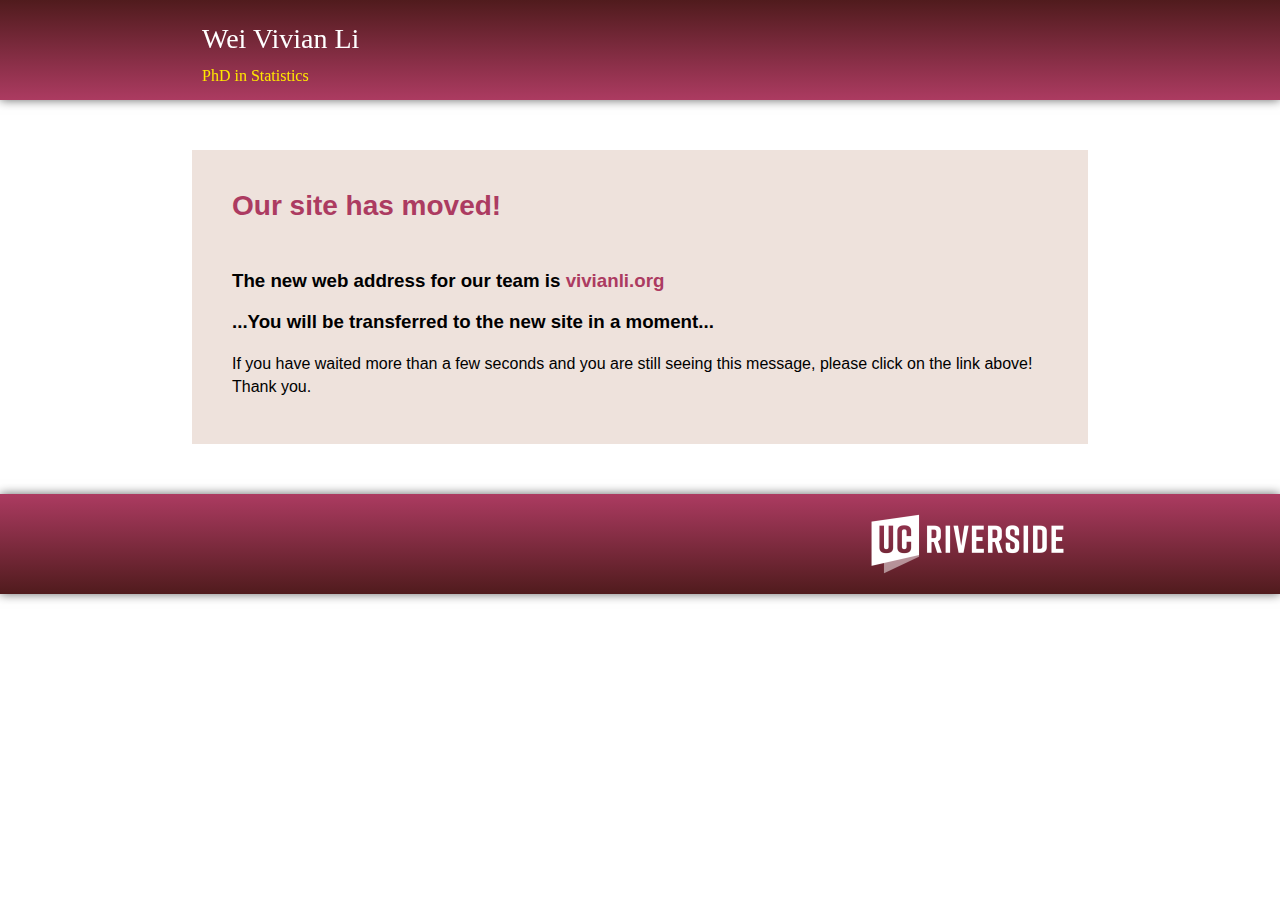
<file: tmp.html>
<!DOCTYPE html>
<html lang="en">
  <head>
  	<!-- Global site tag (gtag.js) - Google Analytics -->
  	<script async src="https://www.googletagmanager.com/gtag/js?id=UA-172431779-1"></script>
  	<script>
    		window.dataLayer = window.dataLayer || [];
    		function gtag(){dataLayer.push(arguments);}
    		gtag('js', new Date());

    		gtag('config', 'UA-172431779-1');
  	</script>

    <meta http-equiv="Refresh" content="10;URL=https://vivianli.org">
    <meta charset="UTF-8">
    <meta content="width=device-width, initial-scale=1, maximum-scale=1, user-scalable=no" name="viewport">
    <meta name="description" content="Our site has moved to a new address. Please note the change of address.">
    <title>PLEASE NOTE NEW ADDRESS</title>
    <link rel='stylesheet' href='./bootstrap/css/style.css' type='text/css'>
    <!--[if lte IE 8]>
    <link rel='stylesheet' href='./css/style-ie.css' type='text/css'>
    <![endif]-->
  </head>

  <body>
    <div id="top-banner" class="banner">
      <!-- <img style="position:absolute;left:450px;" src="./img/title-logo.png"> -->
    </div>
    <div id="main-body" class="wrapper">
      <div id="site-title">
        <div id="name">Wei Vivian Li
          <div id="subname">PhD in Statistics</div>
        </div>
      </div>
      <div id="content">
        <!-- will be filled by javascript -->

      <div class="container-outside">

        <div id="quick-links" class="container-block">
          <h1>Our site has moved!</h1>
          <div class="container-description">
            <div>
              <h3>The new web address for our team is <a href="https://vivianli.org">vivianli.org</a></h3>
              <h3>...You will be transferred to the new site in a moment...</h3>
              <p>If you have waited more than a few seconds and you are still seeing this message, please click on the link above!
                <br>Thank you.</p>
            </div>


          </div> <!-- container-description -->
        </div> <!-- container-block -->
      </div> <!-- container-outside -->


      </div>
    </div>
    

    <!-- footer shows my motto -->
    <div id="bottom-banner" class="banner">
      <div id="motto" class="wrapper">
        <span>
          <img src="./bootstrap/img/footer-logo-full.png">
        </span>
      </div>
    </div>
  </body>


</html>
</file>
<file: bootstrap/css/style.css>
html {
    padding:0;
    overflow-y:scroll;
}

body {
    margin:0;
    padding:0;
    background:#FFF; /* main body bg color */
    color:#000;      /* main font color */
    font-size:16px;
    line-height:23px;
    font-family:Arial,Helvetica,sans-serif;
    /* solve the bug of iOS Safari */
    -webkit-text-size-adjust:100%;
}
::-webkit-scrollbar{
    width:8px;
    background:#EEE2DC;
}
::-webkit-scrollbar-thumb{
    background:#AC3B61;
}

uu {
    border-bottom:2px solid black; /* thicker underline */
}

#top-banner {
	background:-moz-linear-gradient(top, #501B1D 0%, #AC3B61 100%);
    background:-webkit-gradient(linear, left top, left bottom, color-stop(0%, #501B1D), color-stop(100%, #AC3B61));
	background:-webkit-linear-gradient(top, #501B1D 0%, #AC3B61 100%);
	background:-o-linear-gradient(top, #501B1D 0%, #AC3B61 100%);
	background:-ms-linear-gradient(top, #501B1D 0%, #AC3B61 100%);
	-webkit-box-shadow:0 0 10px rgba(0, 0, 0, 0.6);
	-moz-box-shadow:0 0 10px rgba(0, 0, 0, 0.6);
	box-shadow:0 0 10px rgba(0, 0, 0, 0.6);

    position:fixed;
    z-index:96;
}
#bottom-banner {
	background:-moz-linear-gradient(top, #AC3B61 0%, #501B1D 100%);
    background:-webkit-gradient(linear, left top, left bottom, color-stop(0%, #AC3B61), color-stop(100%, #501B1D));
	background:-webkit-linear-gradient(top, #AC3B61 0%, #501B1D 100%);
	background:-o-linear-gradient(top, #AC3B61 0%, #501B1D 100%);
	background:-ms-linear-gradient(top, #AC3B61 0%, #501B1D 100%);
	-webkit-box-shadow:0 0 10px rgba(0, 0, 0, 0.6);
	-moz-box-shadow:0 0 10px rgba(0, 0, 0, 0.6);
	box-shadow:0 0 10px rgba(0, 0, 0, 0.6);
}
.banner {
    width:100%;
    min-width:375px;
    height:100px;
    background-color:rgb(0,0,0);
}
#site-title {
    width: 70%;
    min-width: 375px;
    max-width: 940px;
    position:fixed;
    z-index:97;
    top:0;
}
#main-body {
    padding-top:100px;
}

.wrapper {
    width: 70%;
    min-width: 375px;
    max-width:940px;
    margin:0 auto;
    overflow:hidden;
}

#name {
    top: 20px;
    width: 50%;
    min-width: 340px;
    min-height: 37px;
    line-height:37px;
    position: absolute;
    font-family:'Verdana';
    font-size:28px;
    color:#fff;
    z-index: 98;
    margin-left: 10px;
}

#subname {
    font-family:'Verdana';
    font-size:16px;
    color:#FFE800;
}

#access {
    top: 56px;
    width: 100%;
    max-width: 940px;
    min-height: 25px;
    position: absolute;
    z-index: 99;
}

#nav {
    list-style:none;
    margin: 8px 10px auto;
    line-height: 23px;
    font-size: 16px;
    position: absolute;
    right: 0;
}

#nav li {
    display:inline;
    margin:0;
    padding-left:24px;
    vertical-align:middle;
}

#nav li a {
    display:inline-block;
    outline:none;
    color:#FFF;
    text-decoration:none;

    -webkit-transition:color .5s;
    -moz-transition:color .5s;
    -o-transition:color .5s;
    transition:color .5s;
}

#nav li a:hover {
    color:#FFE800;
    -webkit-transition:color .5s;
    -moz-transition:color .5s;
    -o-transition:color .5s;
    transition:color .5s;
}

#sel {
    display: none;
    float: right;
    border: 1px solid #9bc0dd;
    -moz-border-radius: 2px;
    -webkit-border-radius: 2px;
    border-radius: 2px;
    width: 120px;
    font-size: 16px;
    text-align: center;
    margin: -30px 10px auto;
    padding-left: 2px;
    line-height: 23px;
    color:#FFF;
    background: #501B1D;
    appearance:none;
    -webkit-appearance:none;
    -moz-appearance:none;
    -ms-appearance:none;
    -o-appearance:none;
    -khtml-appearance:none;

    -webkit-transition:color .5s;
    -moz-transition:color .5s;
    -o-transition:color .5s;
    transition:color .5s;
}

#sel:hover {
    -webkit-transition:color .5s;
    -moz-transition:color .5s;
    -o-transition:color .5s;
    transition:color .5s;
    color: #fff740;
}

@media screen and (max-width: 1170px) {
  #nav  { display: none; }
  #sel  { display: inline-block; }
}

@media screen and (max-width: 870px) {
  #gallery-text { display: none; }
  .container-description div {min-width: 295px;}
}

#motto p {
    color:#FFF; 
    margin:10px 10px 0px 0px;
    min-width: 375px;
    max-width: 940px;
    font-family:'Verdana';
    font-size:16px;
    text-align:right;
}
#motto span {
    float:right;
    margin: 20px 10px auto auto;
}
.backToTop {
    display: none;
    width: 40px;
    line-height: 1.2;
    padding: 5px 0;
    background-color: #501B1D;
    color: #fff;
    font-size: 16px;
    font-weight:bold;
    text-align: center;
    position: fixed;
    _position: absolute;
    right: 10px;
    bottom: 67px;
    _bottom: "auto";
    cursor: pointer;
    opacity: .6;
}
/* 940px - 437px Ratio: 2.151 */
#home-gallery {
    width: 100%;
    height: 32.3vw;
    min-width: 375px;
    max-width: 940px;
    min-height: 174px;
    max-height: 437px;
    margin-top:50px;
    position:relative;
    overflow:hidden;
}
.gallery-content {
    min-width: 375px;
    max-width: 940px;    
}
#gallery-background {
    width: 100%;
    height: 32.3vw;
    min-height: 174px;
    max-height: 437px;
}
.gallery-photo {
    position:absolute;
    left: 0;
    top: 0;
    width: 100%;
    height: 32.3vw;
    min-width: 375px;
    max-width: 940px;
    min-height: 174px;
    max-height: 437px;    
}
.gallery-photo img {
    width: 100%;
    height: 100%;
}
#gallery-text {
    width: 100%;
    height: 5vw;
    max-height: 70px;
    background-color:#EEE2DC;
    opacity:0.85;
    z-index: 2;
    text-align:center;
    align-items: center;
    justify-content: center;
    position: absolute;
    bottom: 0;
}
#gallery-description {
    overflow:hidden;
    width: 80%;
    margin: 2% auto auto auto;
}

#gallery-description p {
    font-size:24px;
    line-height:120%;
    font-weight: bold;
}
.gallery-arrow {
    background-repeat:no-repeat;
    width: 5.3%;
    height:32.3vw;
    opacity:0.5;
    z-index:3;
    top: 40%;
    -webkit-transition:opacity .5s;
    -moz-transition:opacity .5s;
    -o-transition:opacity .5s;
    transition:opacity .5s;    
}
.gallery-arrow:hover {
    opacity:1;
    -webkit-transition:opacity .5s;
    -moz-transition:opacity .5s;
    -o-transition:opacity .5s;
    transition:opacity .5s;
}
.gallery-arrow img {
    width: 100%;
    margin: auto;
}

#arrows-left {
    position:absolute;
    float:left;
    text-align: left;
}

#arrows-right {
    position:absolute;
    float:right;
    text-align: right;
    margin-left:94.7%;
}

#gallery-bottom {
    width: 100%;
    min-width: 375px;
    max-width: 940px;
    height:2.96vw;
    min-height: 17px;
    max-height: 40px;
    margin-bottom:24px;
}

#gallery-bottom img {
    width: 100%;
    height: 100%;
}

.container-outside {
    margin-top:50px;
    margin-bottom:50px;
}
.container-block {
    background-color:#EEE2DC;
}
.container-block h1{
    position:relative;
    top:40px;
    margin-left:40px;
    color:#AC3B61;
    font-size: 28px;
    line-height: 32px;
    height: 80px;
}
.container-description {
    position:relative;
    /* margin-top:100px; */
    margin-top: 50px;
    margin-left:40px;
    margin-right:40px;
    bottom:30px;
}
.container-description div {
    display: inline-block;
    vertical-align: top; 
}
.container-description a {
    /* font-weight:bold; */
    color:#AC3B61;
    text-decoration:none;
    -webkit-transition:color .5s;
    -moz-transition:color .5s;
    -o-transition:color .5s;
    transition:color .5s;
}
.container-description a:hover {
    /* font-weight:bold; */
    color:#501B1D;
    -webkit-transition:color .5s;
    -moz-transition:color .5s;
    -o-transition:color .5s;
    transition:color .5s;
}
.container-description li {
    margin-bottom:10px;
}
.container-description span img {
    width: 100%;
    height: 100%;
}
.container-desc-col-2 {
    display:inline-block;
    width:46%;
    margin: 1% 1%;
}

.container-desc-col-3 {
    display:inline-block;
    width:30%;
    margin: 1% 1%;
}
.container-desc-col-4 {
    display:inline-block;
    width:22%;
    margin: 1% 1%;
}
#news ul {
    margin-top: 0;
}
#news summary {
    margin-bottom: 10px;
}
#quick-link {
    text-align: center;
}
#quick-link div {
    min-width: 120px;
}
#quick-link span img {
    box-shadow:none;
    -webkit-transition:box-shadow .5s;
    -moz-transition:box-shadow .5s;
    -o-transition:box-shadow .5s;
    transition:box-shadow .5s;    
}

#quick-link span img:hover {
    box-shadow:0 0 10px #123C69;
    -webkit-transition:box-shadow .5s;
    -moz-transition:box-shadow .5s;
    -o-transition:box-shadow .5s;
    transition:box-shadow .5s;
}

.container-text {
    position:relative;
    margin-bottom: 10px;
    width: 100%;
}
.container-text h3 {
    margin-top:0;
    margin-bottom:10px;
}
.container-text p {
    margin-top:0;
    margin-bottom:0;
}
#about-me-photo {
    width: 38%;
    overflow:hidden;
    margin-right: 2%;
    margin-bottom: 10px;
}
#about-me-text {
    width:58%;
}
.about-me-text-info {
    margin-top: 20px;
    display: block !important;
}
.about-me-text-info p {
    display: inline;
}
.team-member-photo {
    width: 18%;
    overflow:hidden;
    margin-right: 2%;
    margin-bottom: 10px;
}
.team-member-text {
    width:78%;
}
.team-member-text p {
    margin-bottom: 8px;
}
.team-alumni-block {
    width: 100%;
    margin-bottom: 30px;
}



#contact-photo {
    width: 66%;
    overflow:hidden;
    margin-right: 2%;
    margin-bottom: 20px;
}
#contact-text {
    width: 30%;
}
#contact {
    list-style-type:none;
    padding-left:0;
    margin-bottom:18px;
}
#contact li a {
    text-decoration:none;
    color:#000;
    -webkit-transition:color .5s;
    -moz-transition:color .5s;
    -o-transition:color .5s;
    transition:color .5s;
}
#twitter {
    background:url("../img/twitter-icon.png") no-repeat;
    padding-left:24px;
}
#twitter:hover {
    color:#00acee;
    -webkit-transition:color .5s;
    -moz-transition:color .5s;
    -o-transition:color .5s;
    transition:color .5s;
}
#linkedin {
    background:url("../img/linkedin-icon.png") no-repeat;
    padding-left:24px;
}
#linkedin:hover {
    color:#007bb6;
    -webkit-transition:color .5s;
    -moz-transition:color .5s;
    -o-transition:color .5s;
    transition:color .5s;
}
#mail {
    background:url("../img/gmail-icon.png") no-repeat;
    padding-left:24px;
}
#mail:hover {
    color:#b50000;
    -webkit-transition:color .5s;
    -moz-transition:color .5s;
    -o-transition:color .5s;
    transition:color .5s;
}

.research-photo {
    width:36%;
    overflow:hidden;
    margin-right: 2%;
    margin-bottom: 10px;
}
.research-text {
    width:60%;
}



.software-photo {
    width:30%;
    overflow:hidden;
}
.software-text {
    /* width:96%;
    margin-right: 2%;
    margin-bottom: 10px; */
    margin-top: -10px;
}
.software-text ul {
    margin-bottom:0;
    padding-left:15px;
}
.software-text ul li {
    margin-bottom:4px;
}
</file>
